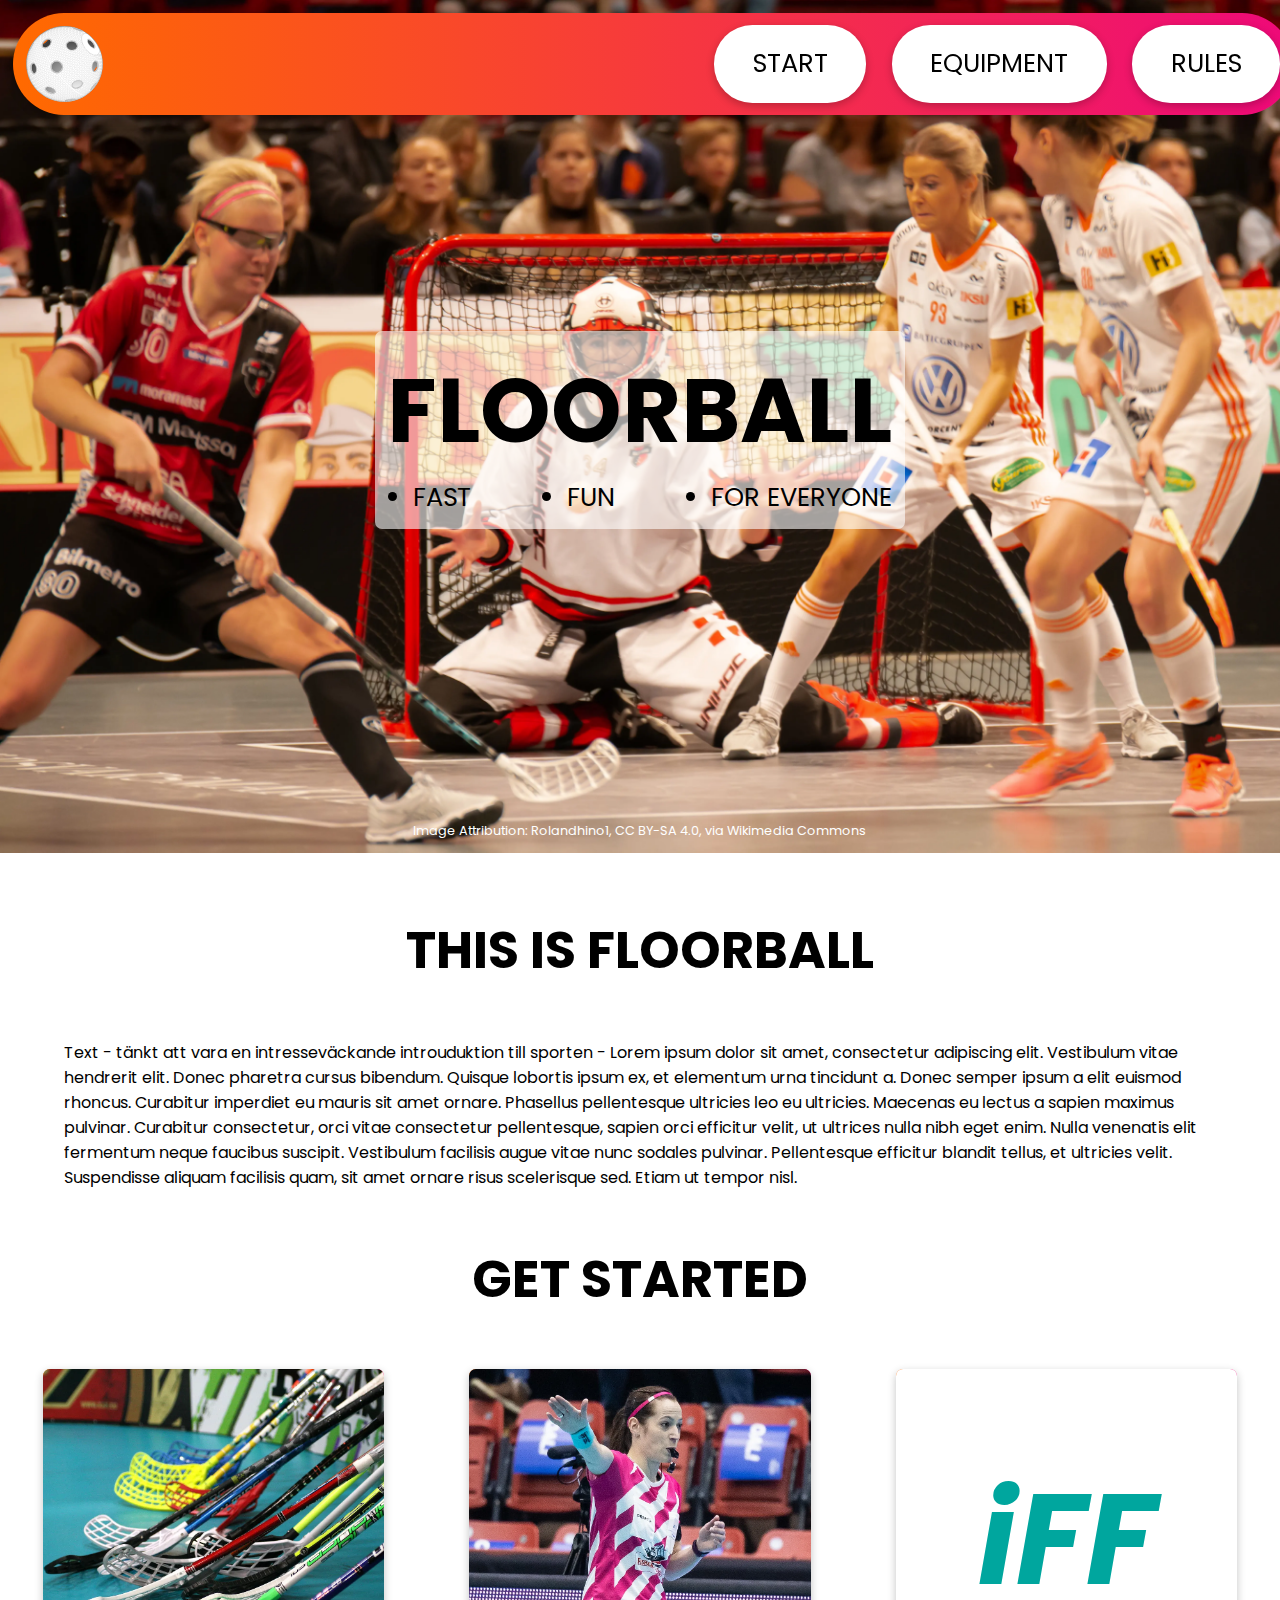
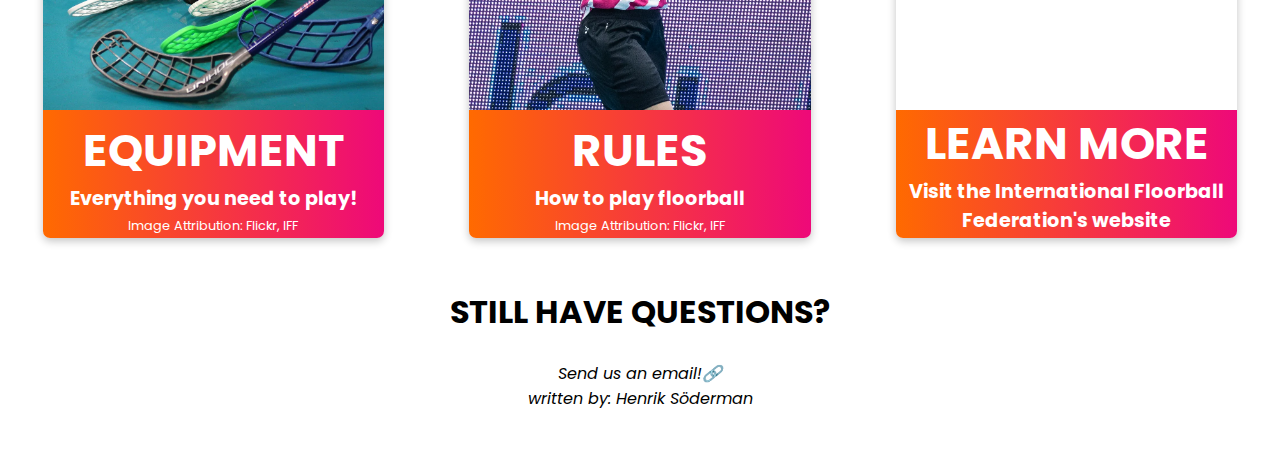
<file: index.html>
<!DOCTYPE html>
<html lang="en">
  <head>
    <meta charset="UTF-8">
    <meta name="viewport" content="width=device-width, initial-scale=1.0">
    <meta name="description" content="A guide to getting started playing floorball, written by Henrik Söderman">
    <title>Floorball</title>
    <link rel="icon" type="image/x-icon" href="img/floorball.svg">
    <link rel="stylesheet" type="text/css" href="style.css">
    <link rel="stylesheet" type="text/css" href="grid.css">
    <link rel="preconnect" href="https://fonts.googleapis.com">
    <link rel="preconnect" href="https://fonts.gstatic.com" crossorigin>
    <link href="https://fonts.googleapis.com/css2?family=Poppins:wght@500&display=swap" rel="stylesheet">
    <noscript>
      <style>
        .mySlides:nth-of-type(1) {display: inline;}
      </style>
    </noscript>
  </head>
  <body>

<!-- NAVBAR -->
  <nav class="nav-container">
    <a class="logo" href="index.html">
      <img class="hvr" src="img/floorball.svg" alt="logo">
    </a>
    <ul class="navlinks">
      <li class="hvr"><a class="navlink" href="index.html">START</a></li>
      <li class="hvr"><a class="navlink" href="equipment.html">EQUIPMENT</a></li>
      <li class="hvr"><a class="navlink" href="rules.html">RULES</a></li>
    </ul>
  </nav>

<!-- HUVUDINNEHÅLLl -->
  <main class="index-container">

    <div class="slideshow-container"> <!-- Bildspel från w3-schools -->
      <div class="mySlides fade">
        <img alt="The 2018 Womens floorball final in  Sweden" src="img/SM-final_Innebandy_Damer_2018-117.webp">
        <div class="attribution slide-atr">Image Attribution: <!-- Länkar till bilderna från Wikimedia och deras licens, rekommendation från Wikimedia -->
          <a href="https://commons.wikimedia.org/wiki/File:SM-final_Innebandy_Damer_2018-117.jpg">Rolandhino1</a>,
          <a href="https://creativecommons.org/licenses/by-sa/4.0">CC BY-SA 4.0</a>, via Wikimedia Commons</div>
      </div>

      <div class="mySlides fade">
        <img alt="A floorball match between Falun and Insjön" src="img/Falun_vs_Insjön_Innebandy_HJ_18.webp">
        <div class="attribution slide-atr">Image Attribution:
          <a href="https://commons.wikimedia.org/wiki/File:Falun_vs_Insj%C3%B6n_Innebandy_HJ_18.jpg">Rolandhino1</a>,
          <a href="https://creativecommons.org/licenses/by-sa/4.0">CC BY-SA 4.0</a>, via Wikimedia Commons</div>
      </div>

      <div class="mySlides fade">
        <img alt="A national wheelchair floorball game between Sweden and Czech republic" src="img/Wheelchair_Floorball_National_game_Sweden_vs_Czech_Republic_21.webp">
        <div class="attribution slide-atr">Image Attribution:
          <a href="https://commons.wikimedia.org/wiki/File:Wheelchair_Floorball_National_game_Sweden_vs_Czech_Republic_21.jpg">Rolandhino1</a>,
          <a href="https://creativecommons.org/licenses/by-sa/4.0">CC BY-SA 4.0</a>, via Wikimedia Commons</div>
      </div>
    </div>

    <!-- Rektangeln med slagord, över bildspelet -->
    <div class="slogan-box">
      <h1>FLOORBALL</h1>
      <ul class="slogan">
        <li>FAST</li>
        <li>FUN</li>
        <li>FOR EVERYONE</li>
      </ul>
    </div>

    <h2 class="this-is-floorball-h2">THIS IS FLOORBALL</h2>
    <p lang="la" class="introduction">Text - tänkt att vara en intresseväckande introuduktion till sporten - Lorem ipsum dolor sit amet, consectetur adipiscing elit. Vestibulum vitae hendrerit elit. Donec pharetra cursus bibendum. Quisque lobortis ipsum ex, et elementum urna tincidunt a. Donec semper ipsum a elit euismod rhoncus. Curabitur imperdiet eu mauris sit amet ornare. Phasellus pellentesque ultricies leo eu ultricies. Maecenas eu lectus a sapien maximus pulvinar. Curabitur consectetur, orci vitae
      consectetur pellentesque, sapien orci efficitur velit, ut ultrices nulla nibh eget enim. Nulla venenatis elit fermentum neque faucibus suscipit. Vestibulum facilisis augue vitae nunc sodales pulvinar. Pellentesque efficitur blandit tellus, et ultricies velit. Suspendisse aliquam facilisis quam, sit amet ornare risus scelerisque sed. Etiam ut tempor nisl.</p>
    <h2 class="get-started-h2">GET STARTED</h2>

    <!-- De tre olika kvadratiska bilderna med länkar -->
    <div class="start-div equipment-div hvr">
      <a href="equipment.html">
        <img class="start-img equipment-img" src="img/floorballsticks.webp" alt="Floorball equipment">
        <h3 class="start-h3">EQUIPMENT</h3>
        <h4 class="start-h4">Everything you need to play!</h4>
      </a>
      <div class="attribution start-atr">Image Attribution:
        <a href="https://www.flickr.com/photos/iff_floorball/">Flickr</a>,
        <a href="https://floorball.sport/media/pictures/">IFF</a>
      </div>
    </div>

    <div class="start-div referee-div hvr">
      <a href="rules.html">
        <img class="start-img referee-img" src="img/referee.webp" alt="Floorball referee">
        <h3 class="start-h3">RULES</h3>
        <h4 class="start-h4">How to play floorball</h4>
      </a>
      <div class="attribution start-atr">Image Attribution:
        <a href="https://www.flickr.com/photos/iff_floorball/">Flickr</a>,
        <a href="https://floorball.sport/media/pictures/">IFF</a>
      </div>
    </div>

    <div class="start-div iff-div hvr">
      <a href="https://floorball.sport/">
        <div class="iff"> <!-- div för att kunna sätta vit bakgrund -->
          <h2>iFF</h2>
        </div>
      <!--  <img class="start-img iff-logo" src="img/IFF-Logo-2017.webp" alt="International Floorball Federation logo"> -->
        <h3 class="start-h3">LEARN MORE</h3>
        <h4 class="start-h4">Visit the International Floorball Federation's website</h4>
      </a>
    </div>

  </main>

  <!-- FOOTER -->
  <footer>
    <br><br>
    <h3 class="question-h3">STILL HAVE QUESTIONS?</h3>
    <br>
    <address class="contact"> <!-- Kontaktuppgifter i adress-element -->
      <a href="mailto:henrik.soderman@student.tabyenskilda.se">Send us an email!&#x1F517;</a> <!-- Länk till mail; unicode länk-symbol -->
      <br>
      written by: Henrik Söderman
    </address>
  </footer>

  <script src="script.js"></script> <!-- Länk till JavaScrip -->

  </body>
</html>
</file>
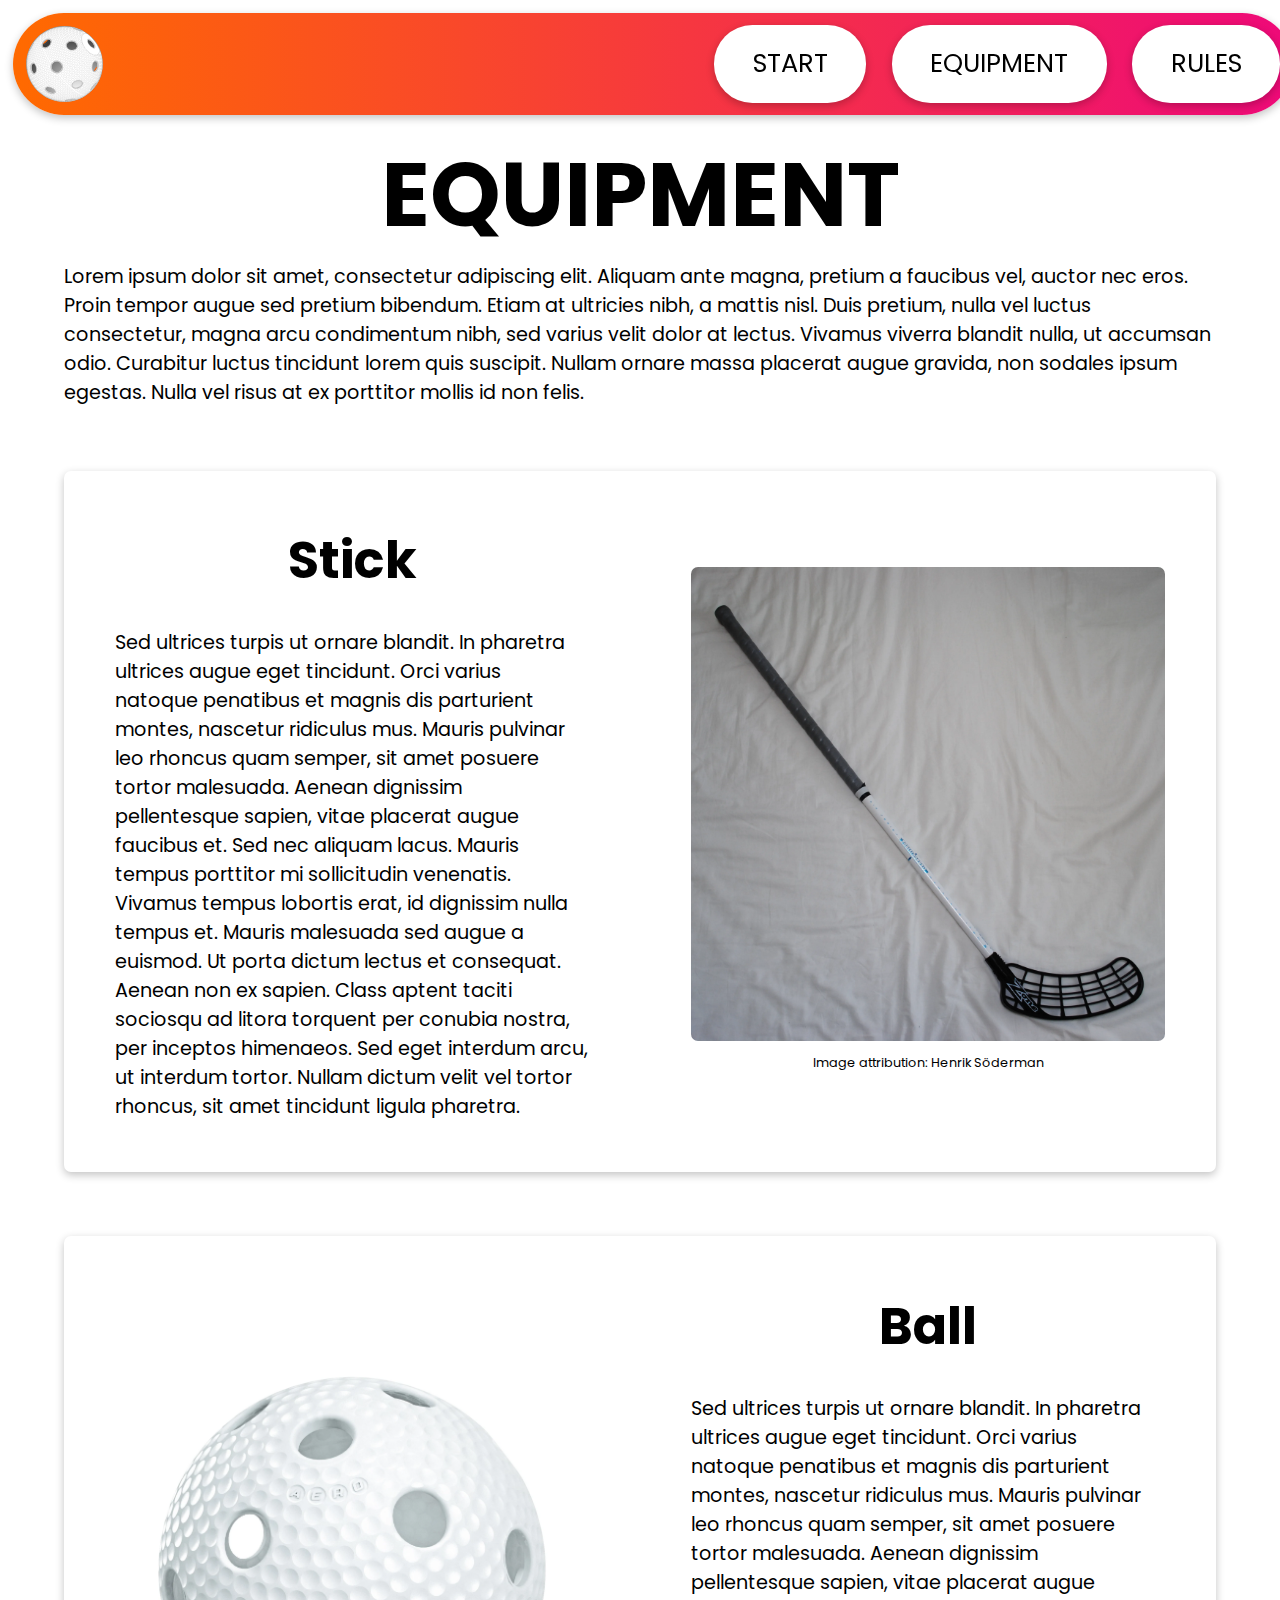
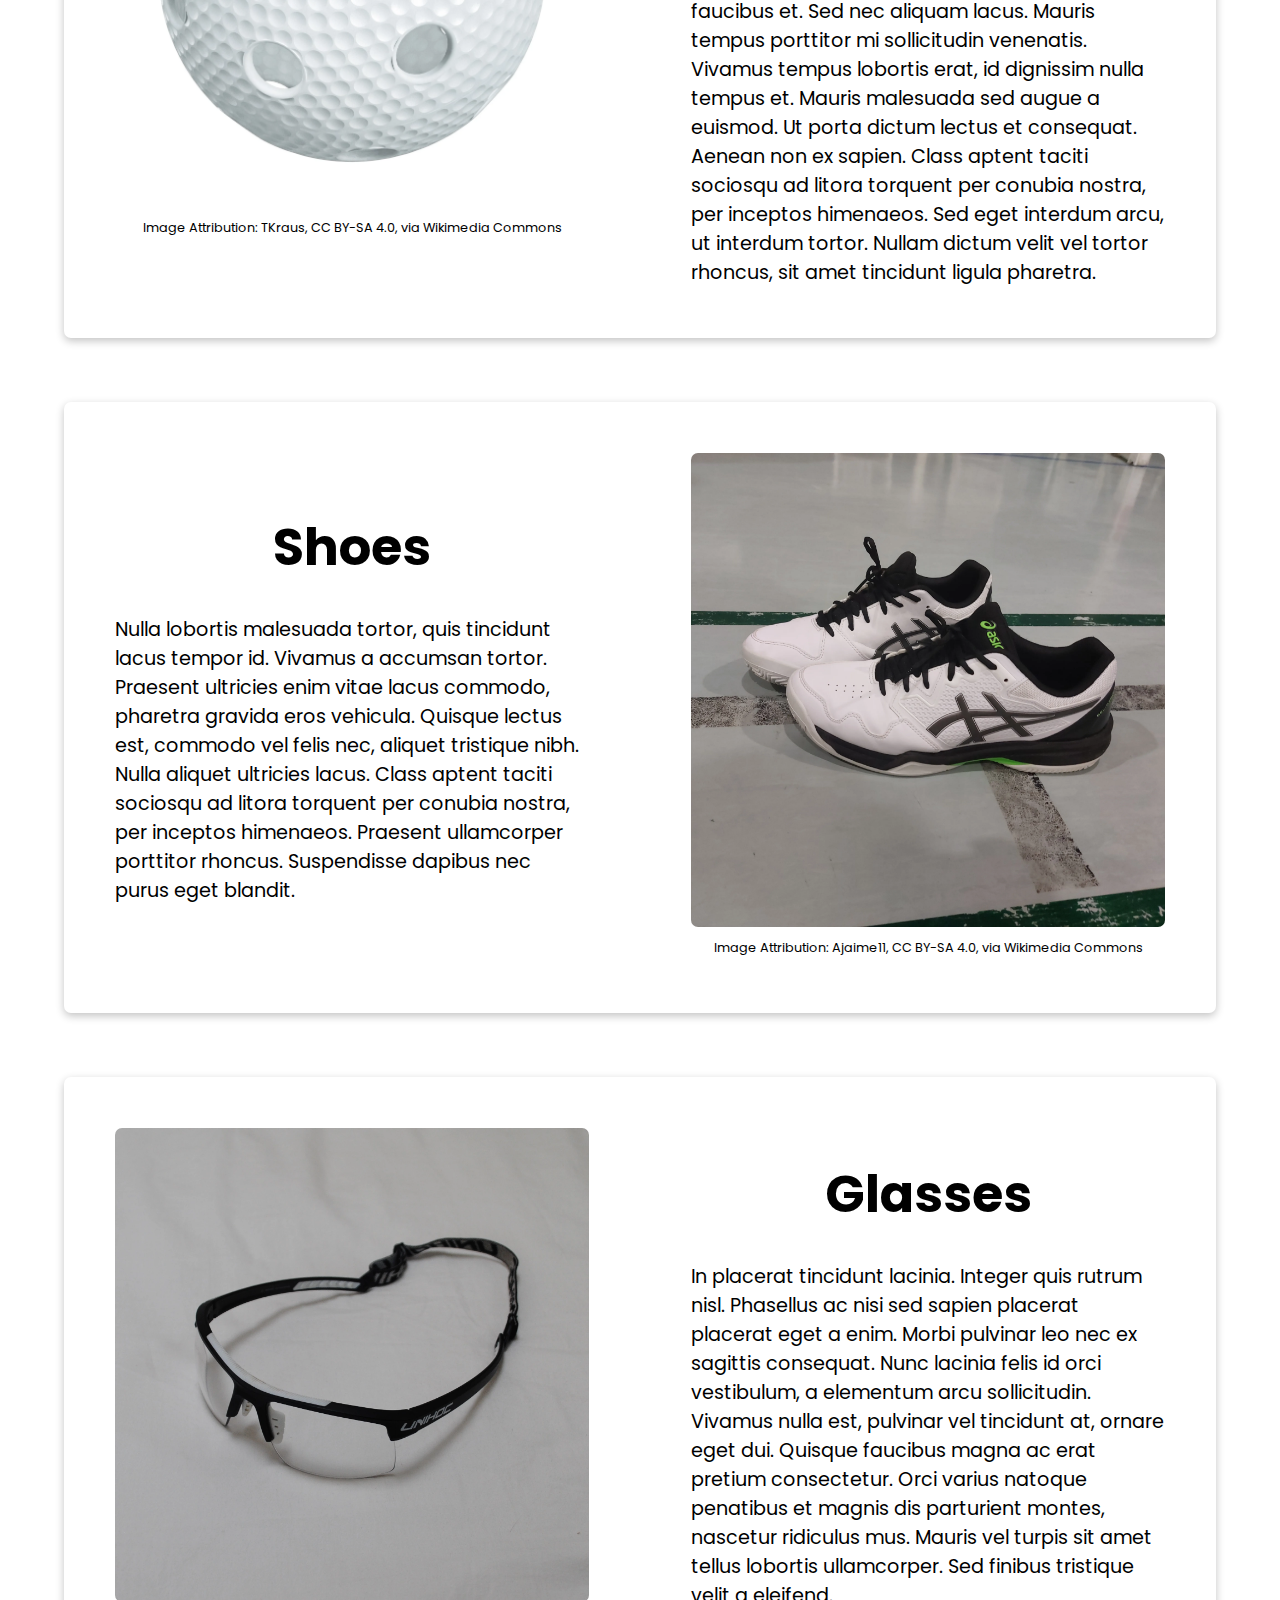
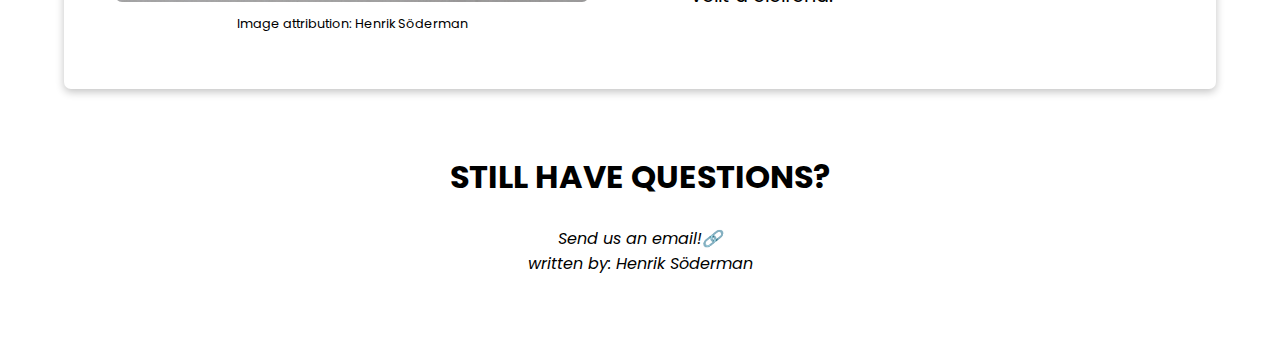
<file: equipment.html>
<!DOCTYPE html>
<html lang="en">
  <head>
    <meta charset="UTF-8">
    <meta name="viewport" content="width=device-width, initial-scale=1.0">
    <meta name="description" content="A list of all equipment you might need when playing floorball, written by Henrik Söderman">
    <title>Floorball Equipment</title>
    <link rel="icon" type="image/x-icon" href="img/floorball.svg">
    <link rel="stylesheet" type="text/css" href="style.css">
    <link rel="stylesheet" type="text/css" href="grid.css">
    <link rel="preconnect" href="https://fonts.googleapis.com">
    <link rel="preconnect" href="https://fonts.gstatic.com" crossorigin>
    <link href="https://fonts.googleapis.com/css2?family=Poppins:wght@500&display=swap" rel="stylesheet">
  </head>
  <body>

    <!-- NAVBAR -->
  <nav class="nav-container">
    <a class="logo" href="index.html">
      <img class="hvr" src="img/floorball.svg" alt="logo">
    </a>
    <ul class="navlinks">
      <li class="hvr"><a class="navlink" href="index.html">START</a></li>
      <li class="hvr"><a class="navlink" href="equipment.html">EQUIPMENT</a></li>
      <li class="hvr"><a class="navlink" href="rules.html">RULES</a></li>
    </ul>
  </nav>

  <!-- HUVUDINNEHÅLLl -->
  <main class="equipment-container">

    <!-- "Rubrik och text - Introduktion" -->
    <div class="intro">
      <h1>EQUIPMENT</h1>
      <p lang="la">
        Lorem ipsum dolor sit amet, consectetur adipiscing elit. Aliquam ante magna, pretium a faucibus vel, auctor nec eros. Proin tempor augue sed pretium bibendum. Etiam at ultricies nibh, a mattis nisl. Duis pretium, nulla vel luctus consectetur, magna arcu condimentum nibh, sed varius velit dolor at lectus. Vivamus viverra blandit nulla, ut accumsan odio. Curabitur luctus tincidunt lorem quis suscipit. Nullam ornare massa placerat augue gravida, non sodales ipsum egestas. Nulla vel risus at ex porttitor mollis id non felis.
      </p>
    </div>

    <!-- Div:ar med en bild, en text och en rubrik - i flexbox -->
    <div class="eqp-item reg">
      <div class="eqp-text stick">
        <h2>Stick</h2>
        <br>
        <p lang="la">
          Sed ultrices turpis ut ornare blandit. In pharetra ultrices augue eget tincidunt. Orci varius natoque penatibus et magnis dis parturient montes, nascetur ridiculus mus. Mauris pulvinar leo rhoncus quam semper, sit amet posuere tortor malesuada. Aenean dignissim pellentesque sapien, vitae placerat augue faucibus et. Sed nec aliquam lacus. Mauris tempus porttitor mi sollicitudin venenatis. Vivamus tempus lobortis erat, id dignissim nulla tempus et. Mauris malesuada sed augue a euismod. Ut porta dictum lectus et consequat. Aenean non ex sapien. Class aptent taciti sociosqu ad litora torquent per conubia nostra, per inceptos himenaeos. Sed eget interdum arcu, ut interdum tortor. Nullam dictum velit vel tortor rhoncus, sit amet tincidunt ligula pharetra.
        </p>
    </div>
    <div class="eqp-img stick">
      <img src="img/Floorball_stick.webp" alt="A floorball stick">
      <div class="attribution eqp-atr">
        Image attribution: Henrik Söderman
      </div>
    </div>
  </div>

  <div class="eqp-item rev">
    <div class="eqp-text ball">
      <h2>Ball</h2>
      <br>
      <p lang="la">
        Sed ultrices turpis ut ornare blandit. In pharetra ultrices augue eget tincidunt. Orci varius natoque penatibus et magnis dis parturient montes, nascetur ridiculus mus. Mauris pulvinar leo rhoncus quam semper, sit amet posuere tortor malesuada. Aenean dignissim pellentesque sapien, vitae placerat augue faucibus et. Sed nec aliquam lacus. Mauris tempus porttitor mi sollicitudin venenatis. Vivamus tempus lobortis erat, id dignissim nulla tempus et. Mauris malesuada sed augue a euismod. Ut   porta dictum lectus et consequat. Aenean non ex sapien. Class aptent taciti sociosqu ad litora torquent per conubia nostra, per inceptos himenaeos. Sed eget interdum arcu, ut interdum tortor. Nullam dictum velit vel tortor rhoncus, sit amet tincidunt ligula pharetra.
      </p>
    </div>
    <div class="eqp-img ball">
      <img src="img/Floorball_ball.webp" alt="A floorball ball">
      <div class="attribution eqp-atr">Image Attribution: <!-- Länkar till bilderna från Wikimedia och deras licens, rekommendation från Wikimedia -->
        <a href="https://commons.wikimedia.org/wiki/File:Floorball_ball_white_small.jpg">TKraus</a>,
        <a href="https://creativecommons.org/licenses/by-sa/4.0">CC BY-SA 4.0</a>, via Wikimedia Commons
    </div>
    </div>
  </div>

  <div class="eqp-item reg">
    <div class="eqp-text shoes">
      <h2>Shoes</h2>
      <br>
      <p lang="la">
        Nulla lobortis malesuada tortor, quis tincidunt lacus tempor id. Vivamus a accumsan tortor. Praesent ultricies enim vitae lacus commodo, pharetra gravida eros vehicula. Quisque lectus est, commodo vel felis nec, aliquet tristique nibh. Nulla aliquet ultricies lacus. Class aptent taciti sociosqu ad litora torquent per conubia nostra, per inceptos himenaeos. Praesent ullamcorper porttitor rhoncus. Suspendisse dapibus nec purus eget blandit.
      </p>
    </div>
    <div class="eqp-img shoes">
      <img src="img/Floorball_shoes.webp" alt="A pair of floorball shoes">
      <div class="attribution eqp-atr">Image Attribution: <!-- Länkar till bilderna från Wikimedia och deras licens, rekommendation från Wikimedia -->
        <a href="https://commons.wikimedia.org/wiki/File:Zapatillas_ASICS_sala.jpg">Ajaime11</a>,
        <a href="https://creativecommons.org/licenses/by-sa/4.0">CC BY-SA 4.0</a>, via Wikimedia Commons
    </div>
    </div>
  </div>

  <div class="eqp-item rev">
    <div class="eqp-text glasses">
      <h2>Glasses</h2>
      <br>
      <p lang="la">
        In placerat tincidunt lacinia. Integer quis rutrum nisl. Phasellus ac nisi sed sapien placerat placerat eget a enim. Morbi pulvinar leo nec ex sagittis consequat. Nunc lacinia felis id orci vestibulum, a elementum arcu sollicitudin. Vivamus nulla est, pulvinar vel tincidunt at, ornare eget dui. Quisque faucibus magna ac erat pretium consectetur. Orci varius natoque penatibus et magnis dis parturient montes, nascetur ridiculus mus. Mauris vel turpis sit amet tellus lobortis ullamcorper. Sed finibus tristique velit a eleifend.
      </p>
    </div>
    <div class="eqp-img glasses">
      <img src="img/floorball_glasses.webp" alt="A pair of floorball glasses">
      <div class="attribution eqp-atr">
        Image attribution: Henrik Söderman
      </div>
    </div>
  </div>

  </main>

  <!-- FOOTER -->
  <footer>
    <h3 class="question-h3">STILL HAVE QUESTIONS?</h3>
    <br>
    <address class="contact"> <!-- Kontaktuppgifter i adress-element -->
      <a href="mailto:henrik.soderman@student.tabyenskilda.se">Send us an email!&#x1F517;</a> <!-- Länk till mail; unicode länk-symbol -->
      <br>
      written by: Henrik Söderman
    </address>
  </footer>

  <script src="script.js"></script> <!-- Länk till JavaScrip -->

  </body>
  </html>
</file>
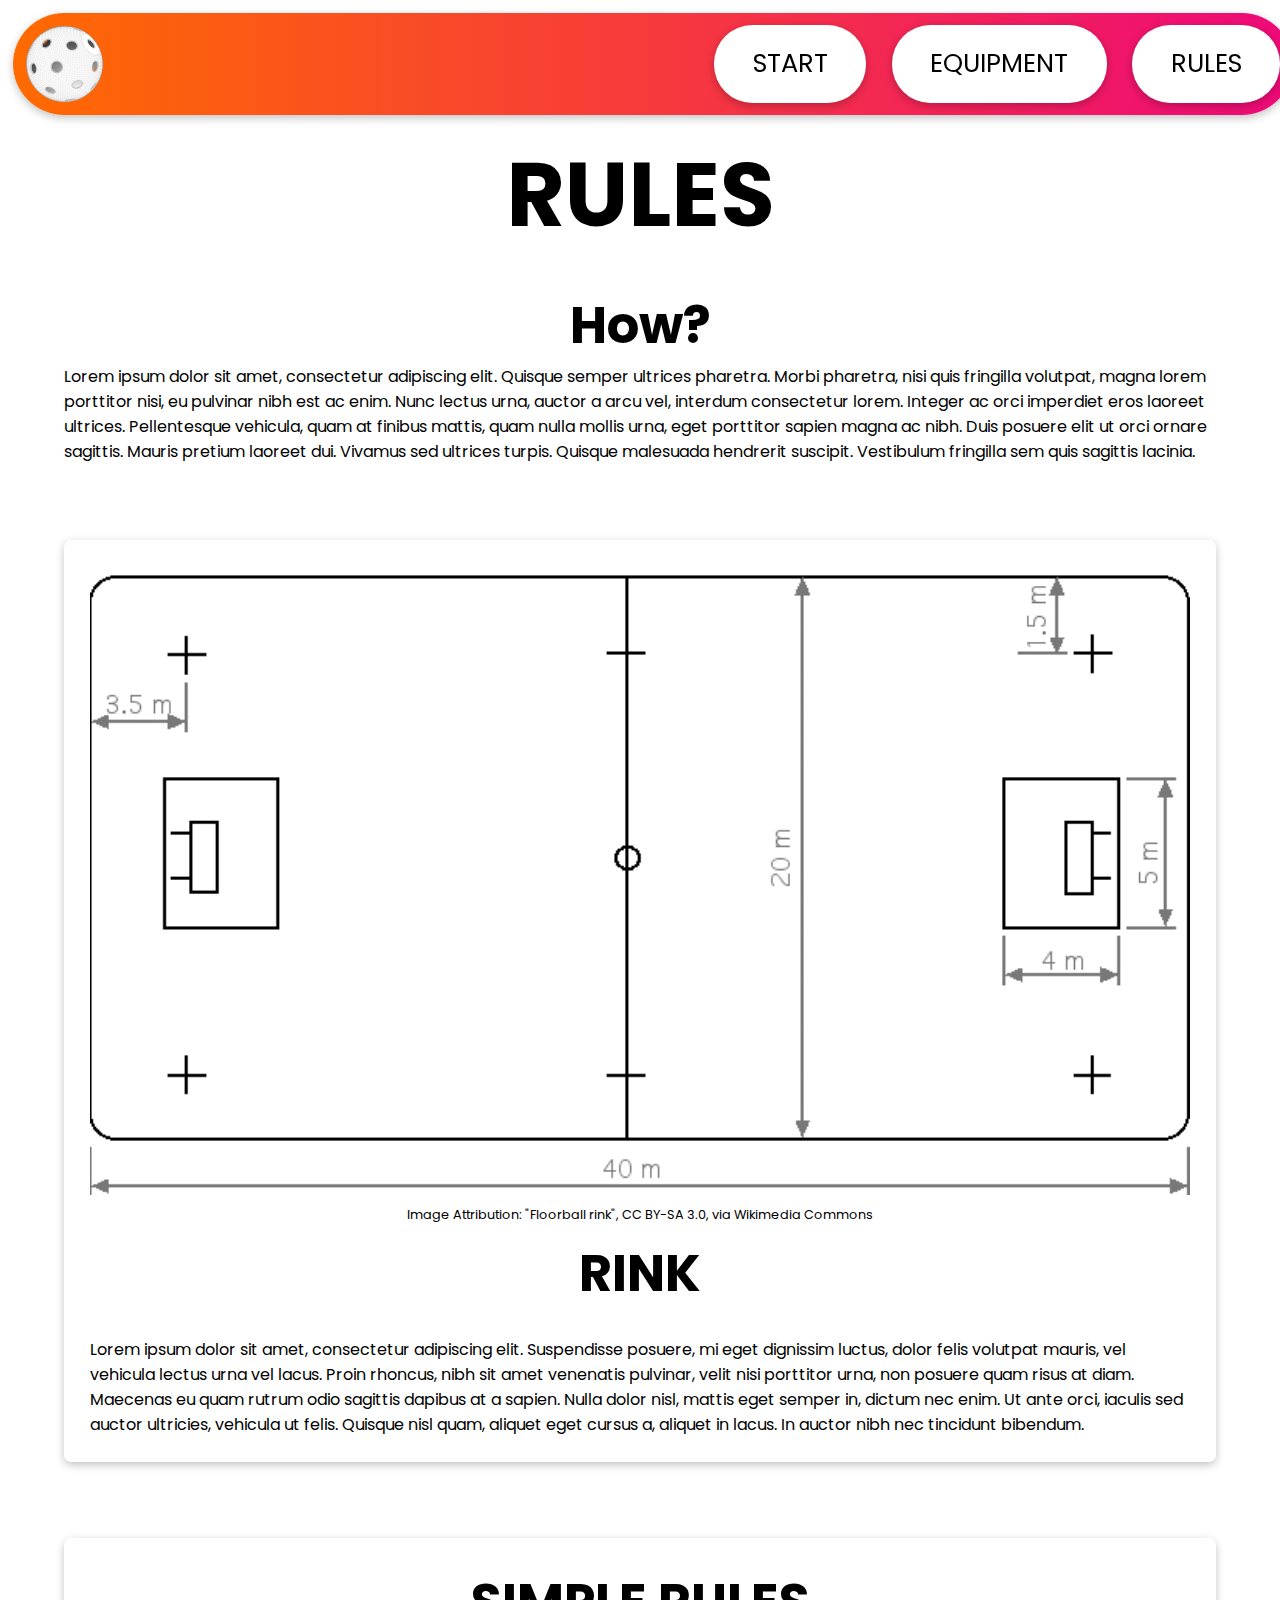
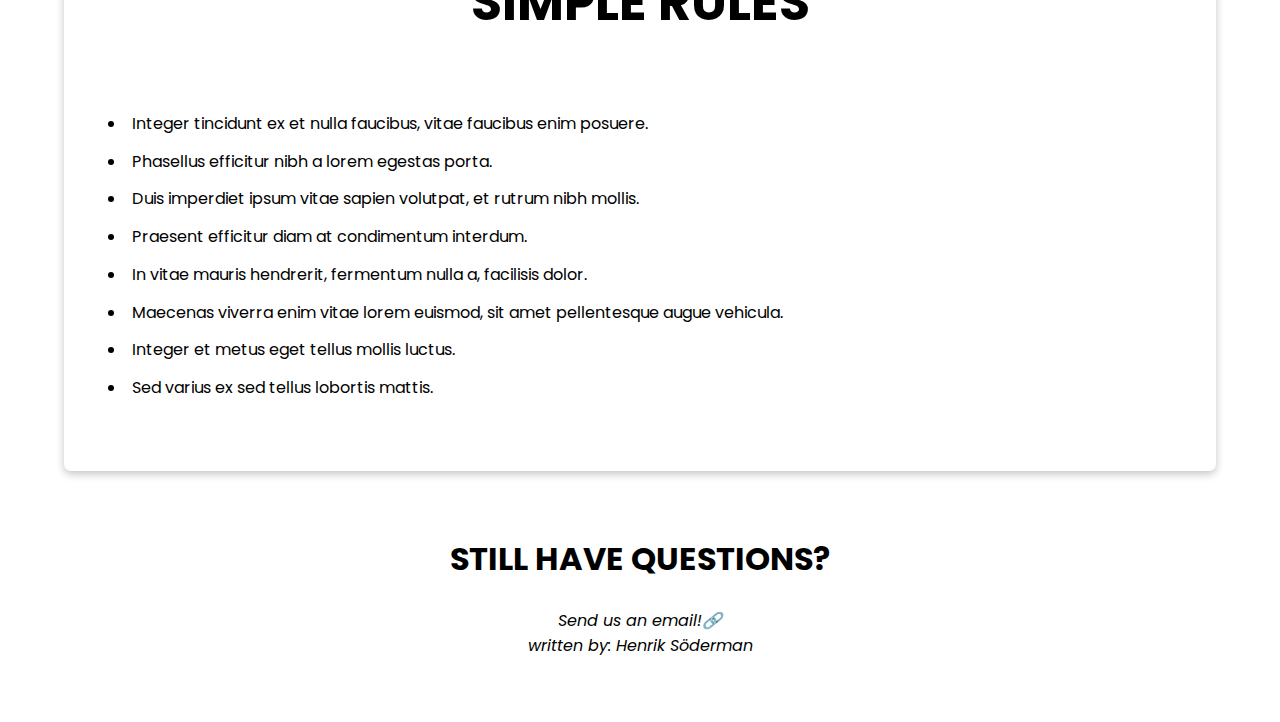
<file: rules.html>
<!DOCTYPE html>
<html lang="en">
  <head>
    <meta charset="UTF-8">
    <meta name="viewport" content="width=device-width, initial-scale=1.0">
    <meta name="description" content="A list of basic floorball rules, written by Henrik Söderman">
    <title>Floorball Rules</title>
    <link rel="icon" type="image/x-icon" href="img/floorball.svg">
    <link rel="stylesheet" type="text/css" href="style.css">
    <link rel="stylesheet" type="text/css" href="grid.css">
    <link rel="preconnect" href="https://fonts.googleapis.com"> <!-- Länk till font, från Google Fonts -->
    <link rel="preconnect" href="https://fonts.gstatic.com" crossorigin>
    <link href="https://fonts.googleapis.com/css2?family=Poppins:wght@500&display=swap" rel="stylesheet">
  </head>
  <body>

    <!-- NAVBAR -->
  <nav class="nav-container">
    <a class="logo" href="index.html">
      <img class="hvr" src="img/floorball.svg" alt="logo">
    </a>
    <ul class="navlinks">
      <li class="hvr"><a class="navlink" href="index.html">START</a></li>
      <li class="hvr"><a class="navlink" href="equipment.html">EQUIPMENT</a></li>
      <li class="hvr"><a class="navlink" href="rules.html">RULES</a></li>
    </ul>
  </nav>

  <!-- HUVUDINNEHÅLLl -->
  <!-- Huvudrubrik och "Introduktion" -->
  <main class="rules-container">
    <h1>RULES</h1>
    <br>
      <h2>How?</h2>
      <p lang="la">
        Lorem ipsum dolor sit amet, consectetur adipiscing elit. Quisque semper ultrices pharetra. Morbi pharetra, nisi quis fringilla volutpat, magna lorem porttitor nisi, eu pulvinar nibh est ac enim. Nunc lectus urna, auctor a arcu vel, interdum consectetur lorem. Integer ac orci imperdiet eros laoreet ultrices. Pellentesque vehicula, quam at finibus mattis, quam nulla mollis urna, eget porttitor sapien magna ac nibh. Duis posuere elit ut orci ornare sagittis. Mauris pretium laoreet dui. Vivamus sed ultrices turpis. Quisque malesuada hendrerit suscipit. Vestibulum fringilla sem quis sagittis lacinia.
      </p>
      <br>

    <!-- Div med bild på spelplanen, rubrik och text -->
    <div class="rules-div">
      <img class="rink-img" src="img/Floorball_rink.webp" alt="Graph of a floorball rink, showing the dimensions of the rink.">
      <div class="attribution eqp-atr">Image Attribution: <!-- Länkar till bilderna från Wikimedia och deras licens, rekommendation från Wikimedia -->
        <a href="https://commons.wikimedia.org/wiki/File:Floorball_rink.png">"Floorball rink"</a>,
        <a href="https://creativecommons.org/licenses/by-sa/3.0/">CC BY-SA 3.0</a>, via Wikimedia Commons
      </div>
      <h2>RINK</h2>
      <br>
      <p lang="la">
        Lorem ipsum dolor sit amet, consectetur adipiscing elit. Suspendisse posuere, mi eget dignissim luctus, dolor felis volutpat mauris, vel vehicula lectus urna vel lacus. Proin rhoncus, nibh sit amet venenatis pulvinar, velit nisi porttitor urna, non posuere quam risus at diam. Maecenas eu quam rutrum odio sagittis dapibus at a sapien. Nulla dolor nisl, mattis eget semper in, dictum nec enim. Ut ante orci, iaculis sed auctor ultricies, vehicula ut felis. Quisque nisl quam, aliquet eget cursus a, aliquet in lacus. In auctor nibh nec tincidunt bibendum.
      </p>
    </div>
    <br>
    <div class="rules-div">

      <!-- Lista med regler -->
      <h2>SIMPLE RULES</h2>
      <br>
      <ul>
        <li>Integer tincidunt ex et nulla faucibus, vitae faucibus enim posuere.
        <li>Phasellus efficitur nibh a lorem egestas porta.</li>
        <li>Duis imperdiet ipsum vitae sapien volutpat, et rutrum nibh mollis.</li>
        <li>Praesent efficitur diam at condimentum interdum.</li>
        <li>In vitae mauris hendrerit, fermentum nulla a, facilisis dolor.</li>
        <li>Maecenas viverra enim vitae lorem euismod, sit amet pellentesque augue vehicula.</li>
        <li>Integer et metus eget tellus mollis luctus.</li>
        <li>Sed varius ex sed tellus lobortis mattis.</li>
      </ul>
    </div>
  </main>

  <!-- FOOTER -->
  <footer>
    <h3 class="question-h3">STILL HAVE QUESTIONS?</h3>
    <br>
    <address class="contact"> <!-- Kontaktuppgifter i adress-element -->
      <a href="mailto:henrik.soderman@student.tabyenskilda.se">Send us an email!&#x1F517;</a> <!-- Länk till mail; unicode länk-symbol -->
      <br>
      written by: Henrik Söderman
    </address>
  </footer>

  <script src="script.js"></script> <!-- Länk till JavaScript -->

  </body>
  </html>
</file>
<file: style.css>
* {
  margin: 0;
  padding: 0;
  font-family: 'Poppins', sans-serif;
  box-sizing: border-box
}

h1, h2, h3, h4, p, a {
  z-index: 3;
  color: black;
}

/* Navigeringsmenyns container, en flexbox */
.nav-container {
  height: 8vw;
  display: flex;
  justify-content: space-between;
  gap: 42vw;
  align-items: center;
  position: fixed;
  width: 100%;
  top: 0;
  z-index: 5;
  background: #ee0979; /* Bakgrundsfärg om gradient är inkompatibel med webbläsare */
  background: -webkit-linear-gradient(to right, #ff6a00, #ee0979);  /* Chrome 10-25, Safari 5.1-6 */
  background: linear-gradient(to right, #ff6a00, #ee0979); /* W3C, IE 10+/ Edge, Firefox 16+, Chrome 26+, Opera 12+, Safari 7+ */
  margin: 1vw;
  border-radius: 65px;
  box-shadow: rgba(0, 0, 0, 0.24) 0px 3px 8px;
}

/* Navigeringsmenyns 3 länkar i en flexbox */
.navlinks {
  list-style-type: none;
  display: flex;
  align-items: center;
  height: 100%;
  justify-content: space-between;

}

.navlinks a {
  margin: 0 1vw;
  float: right;
}

/* Navigeringsmenyns enskilda länkar */
.navlink {
  align-self: center;
  justify-content: flex-end;
  background-color: white;
  padding: 1.5vw 3vw;
  margin-left: 20%;
  border-radius: 3vw;
  font-size: 2vw;
  box-shadow: rgba(0, 0, 0, 0.24) 0px 3px 8px;
}

/* Loggans bild */
.logo img {
  height: 6vw;
  margin-top: auto;
  margin-bottom: auto;
  padding-left: 1vw;
}

/* länken (a-elementet) som bilden ligger i */
.logo {
  height: 6vw;
}

nav a {
  text-decoration: none;
  color: black;
}

h1 {
  z-index: 3;
  font-size: 7vw;
  text-align: center;
}

h2 {
  text-align: center;
  font-size: 4vw;
}

/* Bilderna i bildspelet */
.mySlides {
  display: none;
  width: 100%;
}

/* Bildspelets container */
.slideshow-container {
  max-width: 100%;
  position: relative;
  margin: auto;
}

/* Fading animation */
.fade {
  animation-name: fade;
  animation-duration: 2.5s;
}

@keyframes fade {
  from {opacity: .4}
  to {opacity: 1}
}

/* Länkar till bildspelets bilder och dess licens */
.slide-atr {
  position: absolute;
  bottom: 8px;
}

/* Rektangeln över bildspelet med slagord */
.slogan-box {
  z-index: 1;
  background: rgba(255, 255, 255, 0.6);
  padding: 1vw;
  border-radius: 7px;
  max-width: 50%;
  margin: auto;
}

/* Flexbox för att positionera slagorden */
.slogan {
  z-index: 2;
  display: flex;
  justify-content: space-between;
  font-size: 2vw;
  margin-left: 2vw;
}

/* "introduktionstext" */
.introduction {
  margin-left: 5vw;
  margin-right: 5vw;
}

/* De tre kvadratiska bilderna/knapparna under "GET STARTED"-rubriken */
.start-img, .iff {
  width: 100%;
  border-top-left-radius: 7px;
  border-top-right-radius: 7px;
  z-index: 4;
}

/* Div för innehållet som ligger ovanpå bilderna, exempelvis rubrikerna */
.start-div {
  margin: auto;
  width: 80%;
  z-index: 4;
  height: 100%;
  background: #ee0979;  /* Bakgrundsfärg om gradient är inkompatibel med webbläsare */
  background: -webkit-linear-gradient(to right, #ff6a00, #ee0979);  /* Chrome 10-25, Safari 5.1-6 */
  background: linear-gradient(to right, #ff6a00, #ee0979); /* W3C, IE 10+/ Edge, Firefox 16+, Chrome 26+, Opera 12+, Safari 7+ */
  background-size: 100% 30%;
  border-radius: 7px;
  box-shadow: rgba(0, 0, 0, 0.24) 0px 3px 8px;
 }


 .iff {
   background-color: white;
   background-size: cover;
   aspect-ratio: 1 / 1;
 }

.iff h2 {
  position: relative;
  top: 50%;
  left: 50%;
  transform: translate(-50%, -50%);
  font-style: italic;
  font-weight: bold;
  font-size: 10vw;
  color: #00a69e;
}

/* Rubriker över bilder */
.start-h3 {
  text-align: center;

  font-size: 3.5vw;
  color: white;
}

/* Rubrik under "LEARN MORE" */
.start-h4 {
  text-align: center;
  font-size: 1.5vw;
  color: white;
}

/* Länkar till bilderna och deras licens */
.attribution {
  font-size: 1vw;
  padding: 1% 1%;
  width: 100%;
  text-align: center;
  z-index: 2;
}

.attribution a {
  text-decoration: none;
}

.slide-atr, .slide-atr a, .start-atr, .start-atr a {
  color: white;
}

.start-atr {
  z-index: 3;
}

.start-div a {
  text-decoration: none;
}

/* Rubriken i footern */
.question-h3 {
  font-size: 2.5vw;
  color: black;
  text-align: center;
}

address {
  text-align: center;
  color: black;
}

address a {
  color: black;
  text-decoration: none;
}

footer {
  margin-bottom: 5vw;
}

/* Hovereffekt för de kvadratiska bilderna samt loggan */
.hvr:hover {
  -webkit-transform: scale(1.1);
  -ms-transform: scale(1.1);
  transform: scale(1.1);
  z-index: 2;
}

/* Container för equipment-sidans huvudinnehåll */
.equipment-container {
  font-size: 1.5vw;
}

/* Div för varje utrustning på equipment-sidan */
.eqp-item {
  box-shadow: rgba(0, 0, 0, 0.24) 0px 3px 8px;
  border-radius: 7px;
  z-index: 4;
  align-items: center;
  margin: 5vw;
  display: flex;
  flex-wrap: nowrap;
}

.eqp-item img {
  border-radius: 7px;
}

/* Bilder och text, för varje utrustning på equipment-sidan */
.eqp-img, .eqp-text {
  width: 50%;
  margin: 2vw;
  padding: 2vw;
}

.eqp-atr, .eqp-atr a {
  color: black;
}

/* Byter ordning på innehållet i flexboxen för varannan utsrustning. Reg = Regular, bilden på höger sida av texten,
Rev = Reverse, bilden på vänster sida av texten */
.reg {
  flex-flow: row nowrap;
}

.rev {
  flex-flow: row-reverse nowrap;
}

img {
  width: 100%;
}

/* Introduktionsdel Rules-sidan */
.intro {
  margin: 5vw;
  margin-top: 10vw;
}

/* Container för huvudinnehållet på rules-sidan */
.rules-container {
  margin: 5vw;
  margin-top: 10vw;
}

/* Bild på spelplanen */
.rink-img{
  width: 100%;
  display: block;
  margin-left: auto;
  margin-right: auto;
}

/* Div med listan över regler */
.rules-div {
  border-radius: 7px;
  box-shadow: rgba(0, 0, 0, 0.24) 0px 3px 8px;
  padding: 2vw;
  margin-top: 4vw;
}

.rules-div ul {
  padding: 3vw;
  padding-left: 4vh;
}

.rules-div li {
  padding: 0.5vw;
}


@media screen and (max-width: 600px) {

/* Texten lägger sig under bilderna på mobil */
  .rev, .reg {
    flex-flow: column-reverse nowrap;
  }

  .eqp-img, .eqp-text {
    width: 100%;
    margin: 2vw;
  }

/* Bilden på spelplanen roteras */
  .rink-img {
    transform: rotate(90deg);
    margin-top: 20vw;
    margin-bottom: 20vw;
  }

  p {
    font-size: 2vh;
  }

  h2 {
    font-size: 3vh;
  }
}
</file>
<file: grid.css>
/* Grid-positionering, endast på startsidan */

.index-container {
  display: grid;
  grid-auto-rows: minmax(4vw, auto);
  grid-template-columns: 1fr 1fr 1fr;
}

.slideshow-container {
  grid-row: 1/6;
  grid-column: 1/4;
}

h1 {
  grid-row: 5/6;
  grid-column: 2/3;
}

.slogan-box {
  grid-row: 3/4;
  grid-column: 1/4;
}

.this-is-floorball-h2{
  grid-row: 7/8;
  grid-column: 1/4;
}

.introduction {
  grid-row: 9/10;
  grid-column: 1/4;
}

.get-started-h2 {
  grid-row: 11/12;
  grid-column: 1/4;
}

.equipment-div {
  grid-row: 13/14;
  grid-column: 1/2;
}

.referee-div {
  grid-row: 13/14;
  grid-column: 2/3;
}

.iff-div {
  grid-row: 13/14;
  grid-column: 3/4;
}

footer {
  grid-row: 15/16;
  grid-column: 1/4;
}
</file>
